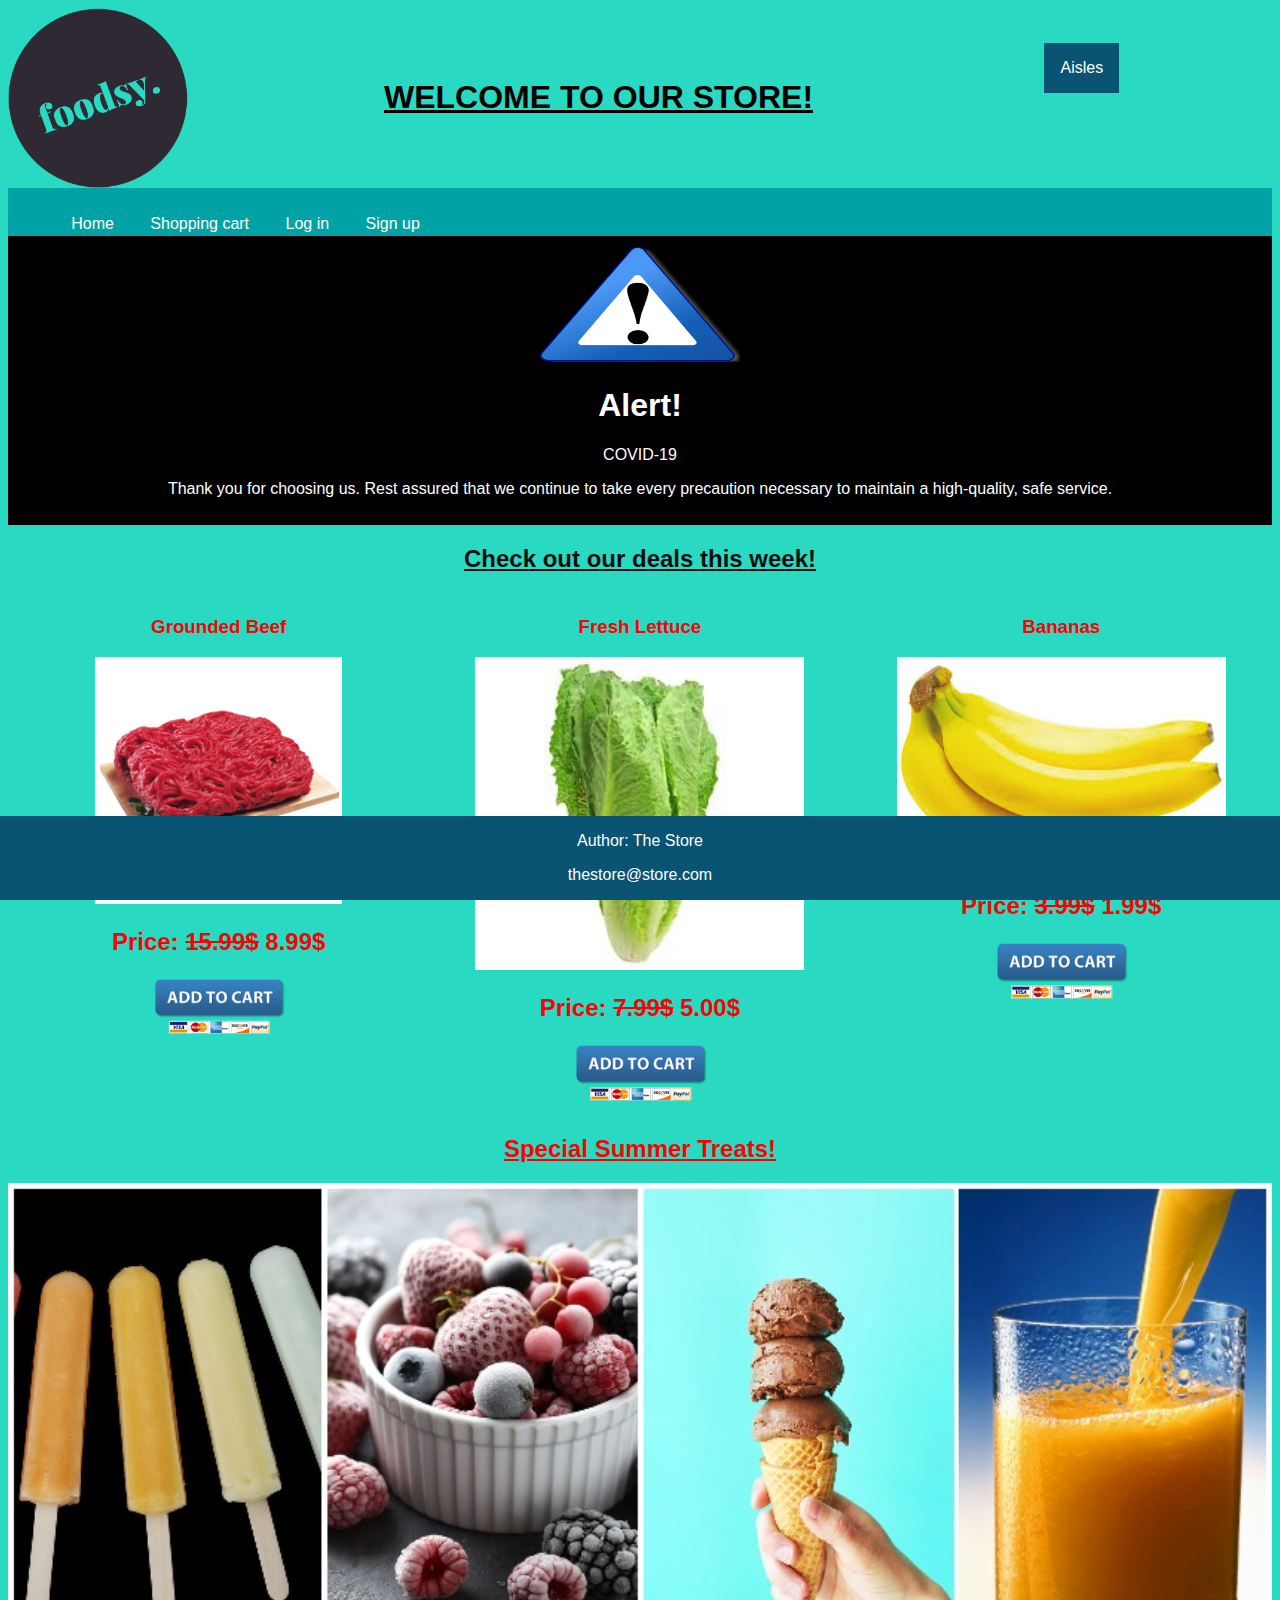
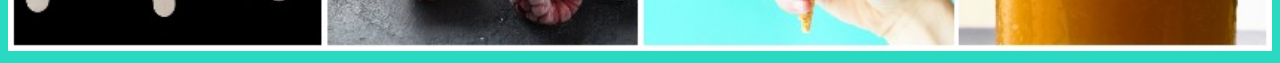
<file: 222.html>
<!--
    P1 - HOME PAGE
    Noor Hammodi - 40061760
-->
<!DOCTYPE html>
<html lang="en">

<head>
    <meta charset="UTF-8">
    <meta name="viewport" content="width=device-width, initial-scale=1.0">
    <title> Foodsy - Home</title>
    <link rel="stylesheet" href="css/p1.css">
</head>

<body style="background-color:#29D9C2;">

    <div id="logo">
        <img src="images/logo.png" width="180" height="180" style="float:left;">
    </div>

    <div class="header">

        <div class="header-right">

            <div class="dropdown">
                <button class="dropbtn">Aisles</button>
                <div class="dropdown-content">
                    <a href="aisles/meat-poultry.html">Aisle 1-Meat</a>
                    <a href="aisles/snacks.html">Aisle 2-Snack</a>
                    <a href="aisles/bread.html">Aisle 3-Bread</a>
                    <a href="aisles/fruits-vegetables.html">Aisle 4-Fruits & Vegetables</a>
                    <a href="aisles/frozen.html">Aisle 5-Frozen</a>
                </div>
            </div>
        </div>

    </div>
    <div class="welcome">
        <h1><b><u> WELCOME TO OUR STORE!</u></b></h1>
    </div>

    <nav>
        <ul>
            <li><a href="index.html">Home</a></li>
            <li><a href="shopping-cart/index.html">Shopping cart</a></li>
            <li><a href="user/login.html">Log in</a></li>
            <li><a href="user/register.html">Sign up</a></li>
        </ul>
    </nav>

    <div class="alert">
        <img src="images/alert.png" alt="alert" width="200 " height="115" style="text-align: center;">

        <h1>Alert! </h1>
        <p>COVID-19</p>
        <p> Thank you for choosing us. Rest assured that we continue to take every precaution necessary to maintain a
            high-quality, safe service.</p>

    </div>



    <div class="title">
        <h2><u>Check out our deals this week!</h2></u>
    </div>
    <div class="row">
        <div class="column">
            <p>
            <h3>Grounded Beef</p>
            </h3>

            <img src="images/beef.jpg" alt="beef" style="width:60%">
            <p>
            <h2> Price: <del>15.99$</del> 8.99$</h2>
            </p>
            <a href="product-descriptions/groundbeef.html">
                <img src="images/add.png" alt="add to cart" style="width:50%">
            </a>
        </div>
        <div class="column">
            <p>
            <h3>Fresh Lettuce</p>
            </h3>
            <img src="images/lettuce.jpeg" alt="green lettuce" style="width:80%">
            <p>
            <h2> Price: <del>7.99$</del> 5.00$</h2>
            </p>
            </article>
            <a href="product-descriptions/lettuce.html">
                <img src="../images/add.png" alt="add to cart" style="width:50%">
            </a>
        </div>
        <div class="column">
            <p>
            <h3>Bananas</p>
            </h3>
            <img src="images/banana.jpg" alt="Real bananas" style="width:80%">
            <p>
            <h2> Price: <del>3.99$</del> 1.99$</h2>
            </p>
            </article>
            <a href="product-descriptions/banana.html">
                <img src="images/add.png" alt="add to cart" style="width:50%">
            </a>
        </div>
    </div>
    <div class="subtitle">
        <h2><u>Special Summer Treats!</h2></u>
    </div>


    <div class="rows">


        <a href="aisles/frozen.html">
            <img src="images/summertreats.jpg" alt="icecream" style="width: 100%;">
        </a>
    </div>


    <div class="footer">
        <p>Author: The Store</p>
        <p>thestore@store.com</p>
    </div>




</body>

</html>
</file>
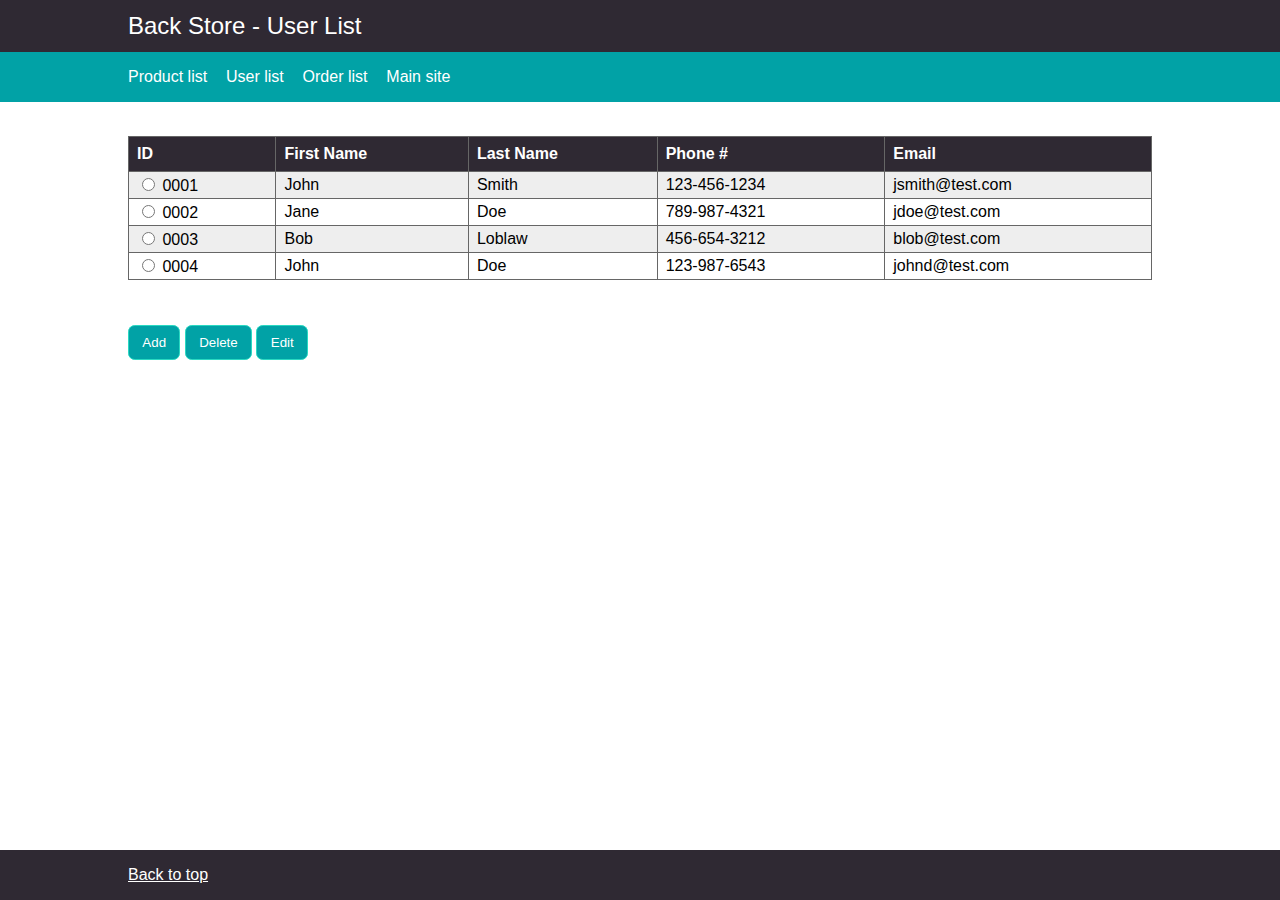
<file: p9.html>
<!--
    P9 - User list page
    Georges Grondin - 40034160
-->

<!DOCTYPE html>
<html lang="en">
<head>
    <meta charset="UTF-8">
    <meta name="viewport" content="width=device-width, initial-scale=1.0">
    <title>User List</title>
    <link rel="stylesheet" href="css/p7-p12.css">
</head>
<body>

    <header id="main-header">
        <!--<img src="pear.png"  style="float: left; padding-right: 1em;">-->
        Back Store - User List
    </header>

    <nav>
        <ul>
            <li><a href="p7.html">Product list</a></li>
            <li><a href="p9.html">User list</a></li>
            <li><a href="p11.html">Order list</a></li>
            <li><a href="p1.html">Main site</a></li>
        </ul>
    </nav>
    
    

    <div id="main-block">
        <br>
        <form action="p10.html">
            <table>
                <tr>
                    <th>ID</th>
                    <th>First Name</th>
                    <th>Last Name</th>
                    <th>Phone #</th>
                    <th>Email</th>
                </tr>
                <tr>
                    <td>
                        <label for="row1"><input type="radio" name="selectedUser" id="row1" /> 0001</label>
                    </td>
                    <td>John</td>
                    <td>Smith</td>
                    <td>123-456-1234</td>
                    <td>jsmith@test.com</td>
                </tr>
                <tr>
                    <td>
                        <label for="row2"><input type="radio" name="selectedUser" id="row2" /> 0002</label>
                    </td>
                    <td>Jane</td>
                    <td>Doe</td>
                    <td>789-987-4321</td>
                    <td>jdoe@test.com</td>
                </tr>
                <tr>
                    <td>
                        <label for="row3"><input type="radio" name="selectedUser" id="row3" /> 0003</label>
                    </td>
                    <td>Bob</td>
                    <td>Loblaw</td>
                    <td>456-654-3212</td>
                    <td>blob@test.com</td>
                </tr>
                <tr>
                    <td>
                        <label for="row3"><input type="radio" name="selectedUser" id="row4" /> 0004</label>
                    </td>
                    <td>John</td>
                    <td>Doe</td>
                    <td>123-987-6543</td>
                    <td>johnd@test.com</td>
                </tr>
            </table>
            <br>
            <input type="submit" value="Add" class="button">
            <input type="button" value="Delete" class="button">
            <input type="submit" value="Edit" class="button"> 
            
        </form>
        <br>

    </div>
    <footer>
        <a href="p9.html#main-header">Back to top</a>
    </footer>

</body>
</html>
</file>
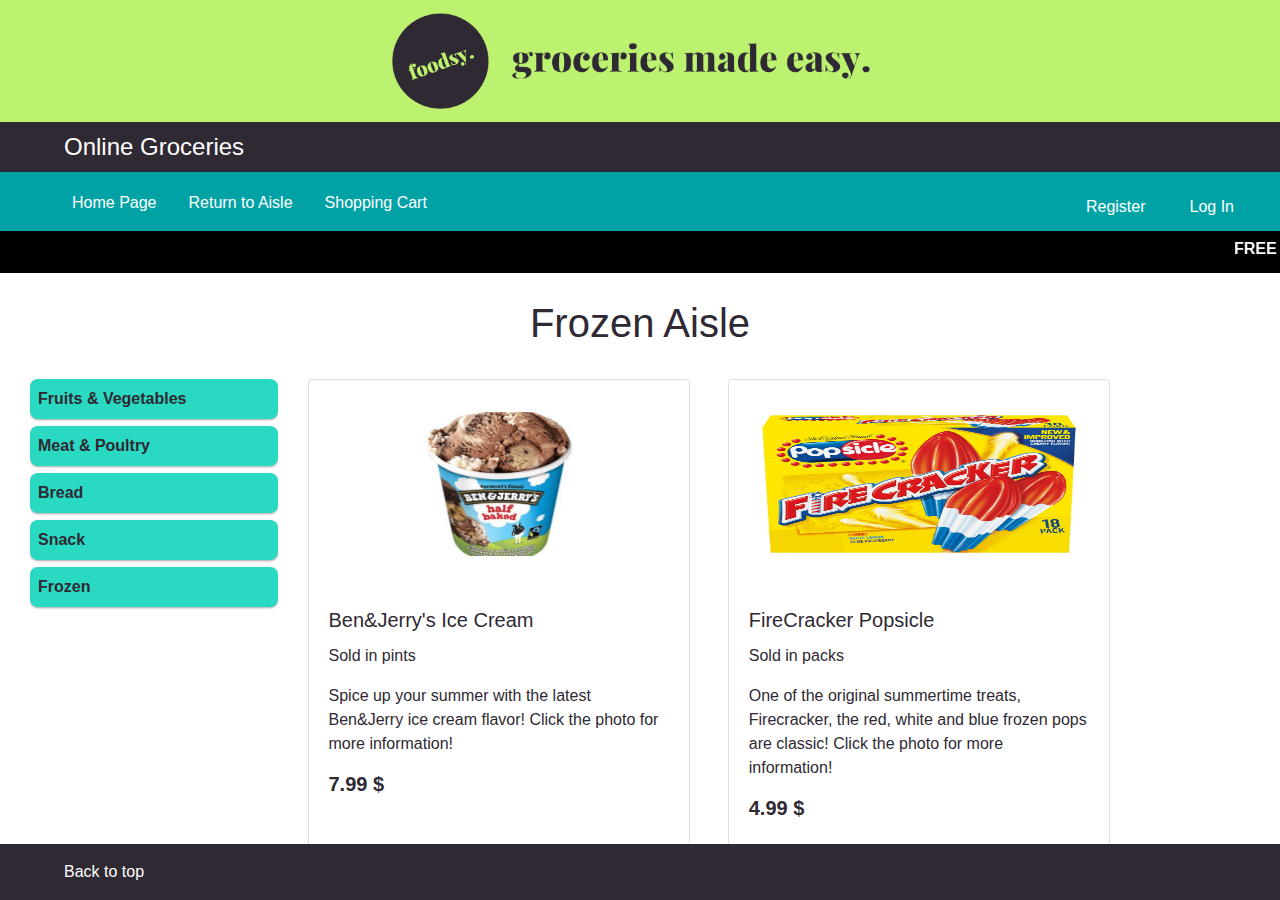
<file: aisles/frozen.html>
<!--
    P2 - AISLE PAGE
    Noor Hammodi - 40061760
-->
<!DOCTYPE html>
<html lang="en">

<head>
    <meta charset="UTF-8">
    <meta name="viewport" content="width=device-width, initial-scale=1.0">
    <link rel="stylesheet" href="https://stackpath.bootstrapcdn.com/bootstrap/4.4.1/css/bootstrap.min.css">
    <link rel="stylesheet" href="../css/p2.css">
    <title>Frozen Aisle</title>
</head>

<body>
    <header id="main-header">
        <img id="logo" class="img-fluid" src="../images/logo.png" alt="logo" />
        <img id="slogan" class="img-fluid" src="../images/slogan.png" alt="slogan" />
    </header>
    <div class="page-header">
        Online Groceries
    </div>
    <nav class="navbar navbar-expand-sm">
        <ul class="navbar-nav mr-auto">
            <li class="nav-item active">
                <a class="nav-link" href="../index.html">Home Page</a>
            </li>
            <li class="nav-item">
                <a class="nav-link" href="../aisles/fruits-vegetables.html">Return to Aisle</a>
            </li>
            <li class="nav-item">
                <a class="nav-link" href="../shopping-cart/index.html">Shopping Cart</a>
            </li>
        </ul>
        <ul class="navbar-nav ml-auto">
            <li class="nav-item">
                <a class="nav-link" href="../user/register.html">
                    <button class="user-button" type="button" name="user-button">
                    Register
                    </button>
                </a>
            </li>
            <li class="nav-item">
                <a class="nav-link" href="../user/login.html">
                    <button class="user-button" type="button" name="login-button">
                    Log In
                    </button>
                </a>
            </li>
        </ul>
    </nav>

    <div class="banner">
        <marquee behavior="scroll" direction="left">
            <h6><b>FREE DELIVERY FOR ORDERS ABOVE 30 $</b></h6>
        </marquee>
    </div>
    <div class="container-fluid">
        <h1>Frozen Aisle</h1><br/>
        <div class="row container">
            <div class="col-md-3 col-sm-12">
                <div class="menu ">
                    <ul class="list-unstyled">
                        <a href="fruits-vegetables.html">
                            <li>Fruits & Vegetables</li>
                        </a>
                        <a href="meat-poultry.html">
                            <li>Meat & Poultry</li>
                        </a>
                        <a href="bread.html">
                            <li>Bread</li>
                        </a>
                        <a href="snacks.html">
                            <li>Snack</li>
                        </a>
                        <a href="frozen.html">
                            <li>Frozen</li>
                        </a>
                    </ul>
                </div>
            </div>

            <div class="col-md-9 col-sm-12">
                <div class="card-deck">
                    <div class="card">
                        <img class="card-img-top" src="../images/bj.jpg" alt="Ice Cream">
                        <div class="card-body">
                            <h5 class="card-title">Ben&Jerry's Ice Cream</h5>
                            <p class="card-text">
                                Sold in pints
                            </p><p class="body">Spice up your summer with the latest Ben&Jerry ice cream flavor!
                                Click the photo for more information!</p>
                                                            
                            <h5 class="card-bold ">7.99 $</h5>
                            <a href="../product-descriptions/icecream.html " class="stretched-link"></a>
                        </div>
                    </div>
                    
                    

                    <div class="card">
                        <img class="card-img-top" src="../images/popp.jpg" alt="Popsicle">
                        <div class="card-body">
                            <h5 class="card-title">FireCracker Popsicle</h5>
                            <p class="card-text">
                                Sold in packs
                                
                            </p><p class="body">One of the original summertime treats, Firecracker, the red, white and blue frozen pops are classic!
                                Click the photo for more information!
                            </p>
                            <h5 class="card-bold">4.99 $</h5>
                            <a href="../product-descriptions/popsicle.html" class="stretched-link"></a>
                        </div>
                    </div>
                </div>
            </div>
        </div>
    </div>


    <footer>
        <a href="frozen.html#main-header">Back to top</a>
    </footer>

</body>

</html>
</file>
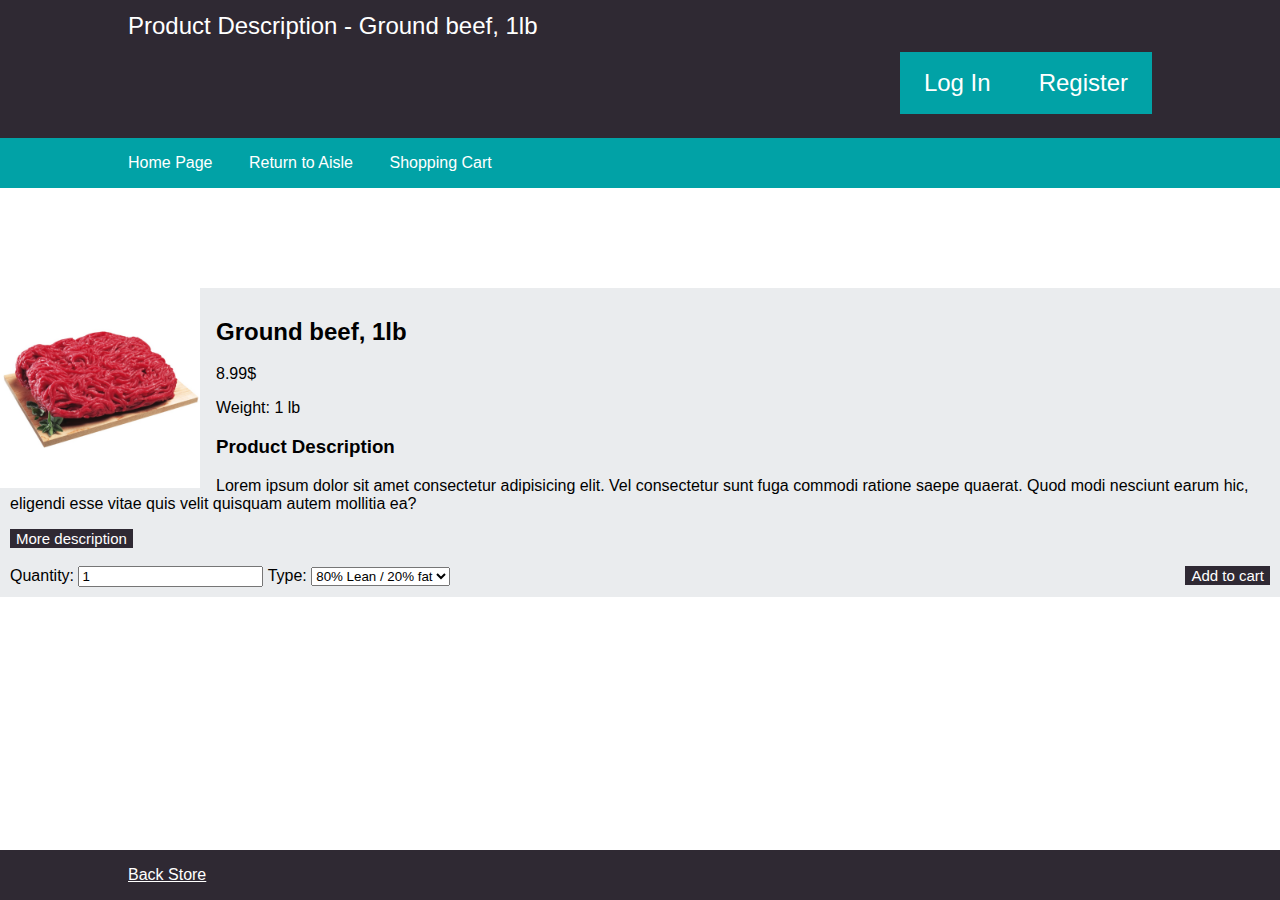
<file: product-descriptions/ground beef.html>
<!--
    P3 - Product page description
    Georges Grondin - 40034160
-->

<!DOCTYPE html>
<html lang="en">

<head>
    <meta charset="UTF-8">
    <meta name="viewport" content="width=device-width, initial-scale=1.0">
    <title>Ground Beef</title>
    <link rel="stylesheet" href="../css/p3.css">
</head>



<body>
    <header>
        <div class="product-name-header">
            Product Description - Ground beef, 1lb
        </div>

        <div class="register-log-in">
            <a href="../user/register.html"><button class="user-button" type="button" name="user-button">Register</button></a>
            <a href="../user/login.html"><button class="user-button" type="button" name="login-button">Log In</button></a>
        </div>
    </header>

    <nav>
        <ul>
            <li><a href="../index.html">Home Page</a></li>
            <li><a href="../aisles/meat-poultry.html">Return to Aisle</a></li>
            <li><a href="../shopping-cart/index.html">Shopping Cart</a></li>
        </ul>
    </nav>


    <div class="main-body">
        <div class="image">
            <img src="../images/beef.jpg" alt="IMAGE" width="200px" height="200px" />
        </div>
        <div class="description">
            <h2>Ground beef, 1lb</h2>
            <p>8.99$</p>
            <p>Weight: 1 lb</p>
            <h3>Product Description</h3>
            <p>Lorem ipsum dolor sit amet consectetur adipisicing elit. Vel consectetur sunt fuga commodi ratione saepe quaerat. Quod modi nesciunt earum hic, eligendi esse vitae quis velit quisquam autem mollitia ea?</p>
    

            <button class="addtocart" type="button" name="addtocart-button">More description</button><br><br>

            <form action="../shopping-cart/index.html">
                <label for="quantity">Quantity:</label>
                <input type="number" id="quantity" name="quantity" min="1" value=1 size="2">
                <label for="type">Type:</label>
                <select id="type" name="type">
                    <option value="80-20">80% Lean / 20% fat</option>
                    <option value="93-7">93% Lean / 7% fat</option>
                </select>

            

                <div class="addtocartposition">
                    <button class="addtocart" type="submit" name="addtocart-button">Add to cart</button>
                </div>
            </form>
        </div>

    </div>
    <footer>
        <a href="../backstore/p7.html">Back Store</a>
    </footer>




</body>

</html>
</file>
<file: css/p1.css>
/* STYLE SHEET FOR P1
Noor Hammodi - 40061760 */
.logo{
    position:fixed;
    top: 0;
    left:0;
}

body{
font-family: Arial;
}
nav {
  background-color: #01A2A6;
  color: #fff;
  padding-left: 5%;
  padding-top: 0.9%;
  height: 3em;
}

nav a {
  color: white;
  text-decoration: none;
  font-size: 1em;
  vertical-align: bottom;
  padding-right: 1em;
}

nav a:hover {
  color: #FFFFA6;
  text-decoration: none;
}

nav ul {
  padding: 0;
  list-style: none;
}

nav li {
  display: inline;
  padding-right: 1em;
}
.header a{
    float: left;
    color: black;
    text-align: center;
    padding: 12px;
    text-decoration: none;
    font-size: 18px;
    line-height: 25px;
    border-radius: 4px;
}
.header a:hover{
    background-color: #ddd;
    color: black;
}
.header a.active{
    background-color: dodgerblue;
    color: white;
}

.header-right{
    float: right;
  margin: 2.8%;
  width: 15.2%;
}
.dropbtn {
    background-color: #085472;
    color: white;
    padding: 16px;
    font-size: 16px;
    border: none;
  }
  
  .dropdown {
    position: relative;
    display: inline-block;
  }
  
  .dropdown-content {
    display: none;
    position: absolute;
    background-color: #f1f1f1;
    min-width: 160px;
    box-shadow: 0px 8px 16px 0px rgba(0,0,0,0.2);
    z-index: 1;
  }
  
  .dropdown-content a {
    color: black;
    padding: 12px 16px;
    text-decoration: none;
    display: block;
  }
  
  .dropdown-content a:hover {background-color: #ddd;}
  
  .dropdown:hover .dropdown-content {display: block;}
  
  .dropdown:hover .dropbtn {background-color:#085472;}

.welcome{
  border: red ;
color: black;
text-align: center;
padding: 50px;
 font-family: Arial;
}
.alert{
border:1px solid black;
background-color: black;
color: white;
text-align: center;
padding: 10px;
align-items: center;
font-family: Arial;

}
.title{
  color: rgb(15, 14, 14);
text-align: center;
font-family: Arial;

}
.row{
  color:red;
text-align: center;
font-family: Arial;
}
* {
  box-sizing: border-box;
}
.column {
  float: left;
  width: 33.33%;
  padding: 5px;
}


.row::after {
  content: "";
  clear: both;
  display: table;
}
h2{
  text-align: center;
}
.columns {
  float: left;
  width: 25%;
  padding: 10px;}

 .subtitle{
   text-align: center;
   color: red;
   font-family: Arial;
 }
  .footer {
    position: fixed;
    left: 0;
    bottom: 0;
    width: 100%;
    background-color: #085472;
    color: white;
    text-align: center;
 }
</file>
<file: css/p7-p12.css>
/*
Backstore CSS stylesheet (for pages P7-P12)
Georges Grondin - 40034160
*/

/*tag-level styles*/

a {
    text-decoration: underline;
	color:#2F2933;
}

a:hover {
    color: #01A2A6;
}

html, body {
    font-family: Arial, Helvetica, sans-serif;
    background-color: #fff;
	color: #000;
    margin: 0px;
    padding: 0px;
    font-size: 1em;
    height: 100%;

}

header{
	background-color: #2F2933;
    color: #fff;
	margin: auto;
    overflow: hidden;
    padding: 0.5em 10%;
    font-size:1.5em;
}

nav {
	background-color: #01A2A6;
    color: #fff;
    margin: auto;
    overflow: hidden;
    padding-left: 10%;
    padding-right: 10%;
}

nav a{
	color: white;
	text-decoration: none;
	font-size: 1em;
	padding-right: 0.2em;
}

nav a:hover {
    color: #FFFFA6;
}

nav ul{
	padding: 0;
    list-style: none;
    float: left;
}

nav li{
    display:inline;
    padding-right: 0.7em;
}

table{
    width: 100%;
    background-color: #fff;
    overflow: scroll;
}

table, th, td {
    border: 1px solid #666;
    border-collapse: collapse;
}

td{
    height: 1.5em;
    padding-left: 0.5em;
}

th{
    height: 2em;
    background-color: #2F2933;
    color: #fff;
    text-align: left;
    padding-left: 0.5em;
}

tr:nth-child(even) {
    background-color: #eee;
}
tr:hover{
    background-color: #FFFFA6;
}

footer{
    background-color: #2F2933;
    color: #fff;
    padding: 1em 0;
    position: fixed;
    bottom: 0;
    width: 90%;
    margin: auto;
    padding-left: 10%;

}

footer a{
	color: white;
}

footer a:hover {
    color: #FFFFA6;
}

textarea{
    width: 100%;
}



/*ID styles */
#main-block {
    margin: auto;
    width: 100%;
    padding-bottom: 4em;
    padding-left: 10%;
    padding-top: 1em;
    padding-right: 10%;
    box-sizing: border-box;
}

#main-container {
    min-height: 100%;
    position: relative;
}




/*classes*/

.button:disabled {
    background-color: #888;
    color: #fff;
    border: solid 1px #666;
}
.button:disabled:hover {
    background-color: #888;
    color: #fff;
    border: solid 1px #666;
}

.button{
    background-color: #01A2A6;
	color: #fff;
	padding: 0.7em 1em;
    border: solid 1px #29D9C2;
    border-radius: 0.5em;
    margin-top: 2em;

}
.button:hover{
    background-color: #29D9C2;
    color: #fff;
}

.button:active{
    background-color: #BDF271;
    color: #fff;
}


.container{
	width: 90%;
	margin: auto;
    overflow: hidden;
}


.inputbox {
    border-style: solid 1px #2F2933;
    padding: 0.5em;
    margin:0.2em 0px;
}

.form-container{
    float: left;
    padding: 0.5em;
    position: relative;
}

.form-large{
    margin: 2em 0;
    padding: 2em;
    background-color: #eee;
    float: left;
    width: 100%;
    box-sizing: border-box;
    
}

.logout-button {
    background-color: #BDF271;
    color: #000;
	padding: 0.7em 1em;
    border: solid 1px #2F2933;
    border-radius: 0.5em;
    float: right;
    margin-top: 0.5em;
    margin-bottom: 0.5em;
    background-image: linear-gradient(#FFFFA6,#BDF271);
}

.logout-button:hover{
    background-image: linear-gradient(#BDF271, #FFFFA6);
}

.required-fields{
    float: right;
}

.table-overflow{
    overflow-x: auto;
}

.textarea-container{
    float: left;
    width: 75%;
}

.clr{
	clear:both;
}
</file>
<file: css/p2.css>
/* CSS stylesheet (p2)
Shi Qi Zhou - 40163947 
*/

* {
    box-sizing: border-box;
}

html,
body {
    font-family: Arial, Helvetica, sans-serif;
    background-color: #fff;
    color: #2F2933;
    padding: 0;
    margin: 0;
    height: 100%;
    font-size: 1em;
    overflow-x: hidden;
    clear: both;
}

header {
    padding-top: 1%;
    padding-bottom: 1%;
    background-color: #bdf271;
    height: fit-content;
    width: auto;
    display: block;
    text-align: center;
}

footer {
    position: absolute;
    bottom: 0;
    left: 0;
    right: 0;
    width: 100%;
    background-color: #2F2933;
    color: #fff;
    padding: 1em 0;
    padding-left: 5%;
}

footer a {
    color: white;
}

footer a:hover {
    color: #FFFFA6;
}

p {
    color: #2F2933;
}

a {
    text-decoration: none;
    color: #2F2933;
}

h1 {
    text-align: center;
}

nav,
.navbar {
    background-color: #01A2A6;
    color: #fff;
    padding-left: 5%;
    padding-top: 1px;
    height: 3em;
}

.nav-link {
    color: white;
    text-decoration: none;
    font-size: 1em;
    vertical-align: bottom;
    padding-right: 1em;
}

nav a:hover,
.nav-link:hover {
    color: #FFFFA6;
    text-decoration: none;
}

nav ul {
    padding: 0;
    list-style: none;
}

nav li {
    display: inline;
    padding-right: 1em;
}


/* Class level Selector */


/* Clear Table */

.row::after {
    content: "";
    clear: both;
    display: table;
}

.banner {
    height: fit-content;
    overflow: hidden;
    background-color: black;
    color: white;
    text-align: center;
    padding-top: 0.6%;
    margin: 0em;
}

.button:hover,
.user-button:hover {
    color: #FFFFA6;
}

.user-button {
    background: #01A2A6;
    color: white;
    border: none;
    font-size: 1em;
    float: right;
    vertical-align: middle;
}

.user-button:hover {
    color: #FFFFA6;
}

.container-fluid {
    margin-top: 2%;
    margin-bottom: 2%;
    padding-bottom: 2%;
}

.img-fluid {
    margin: 0em;
    display: inline-block;
    vertical-align: middle;
}

.page-header {
    background-color: #2F2933;
    color: #fff;
    margin: auto;
    overflow: hidden;
    padding-left: 5%;
    padding-top: 0.55%;
    padding-bottom: 0.55%;
    font-size: 1.5em;
}

.page-header img {
    height: 28px;
    width: auto;
    display: inline-block;
    vertical-align: middle;
}

.menu ul {
    list-style-type: none;
    margin: 0;
    padding: 0;
    overflow: auto;
}

.menu li {
    padding: 8px;
    margin-bottom: 7px;
    background-color: #29d9c2;
    color: #2F2933;
    font-weight: bold;
    border-radius: 0.5em;
    box-shadow: 0 1px 3px rgba(0, 0, 0, 0.12), 0 1px 2px rgba(0, 0, 0, 0.24);
}

.menu li:hover,
.menu a:hover {
    background-color: #bdf271;
    text-decoration: none;
}

.aside {
    margin-top: 2%;
    background-color: #bdf271;
    color: #2F2933;
    width: 100%;
    text-align: center;
    padding: 0.5%;
    font-size: 70%;
    box-shadow: 0 1px 3px rgba(0, 0, 0, 0.12), 0 1px 2px rgba(0, 0, 0, 0.24);
}

.card-img-top {
    padding: 2em;
    height: 13rem;
    width: auto;
}

.card-bold {
    font-weight: bold;
}

.card-deck {
    display: grid;
    grid-template-columns: repeat(auto-fit, minmax(250px, 1fr));
    grid-gap: .5rem;
}

.navbar {
    background-color: #01A2A6;
    color: #fff;
    padding-left: 5%;
    padding-top: 0.9%;
    height: fit-content;
}


/* ID Selector */

#logo {
    height: 6em;
}

#slogan {
    height: 3em;
}
</file>
<file: css/p3.css>
/*
Product description page (p3)
Ejazali Rezayi - 40101892
*/

html, body {
    font-family: Arial, Helvetica, sans-serif;
    background-color: #fff;
	color: #000;
    margin: 0px;
    padding: 0px;
    font-size: 1em;
    height: 100%;

}

header{
	background-color: #2F2933;
    color: #fff;
	margin: auto;
    overflow: hidden;
    padding: 0.5em 10%;
    font-size:1.5em;
}

nav{
	background-color: #01A2A6;
    color: #fff;
    margin: auto;
    overflow: hidden;
    padding-left: 10%;
    padding-right: 10%;
}

nav a{
	color: white;
	text-decoration: none;
	font-size: 1em;
	padding-right: 1em;
}

nav a:hover {
    color: #FFFFA6;
}

nav ul{
	padding: 0;
    list-style: none;
    float: left;
}

nav li{
    display:inline;
    padding-right: 1em;
}

img {
    float: left;
    padding-right: 1em;
}

footer {
    background-color: #2F2933;
    color: #fff;
    padding: 1em 0;
    position: fixed;
    bottom: 0px;
    width: 90%;
    margin: auto;
    padding-left: 10%;
}

footer a {
    color: white;
}

footer a:hover {
    color: #FFFFA6;
}

.description{
    padding: 10px;
    background: #EAECEE;
    margin-top: 100px;
    box-sizing: border-box;
}

.user-button {
    background: #01A2A6;
    color: white;
    border: none;
    font-size: 1em;
    float: right;
    padding: 0.7em 1em;
    margin-top: 0.5em;
    margin-bottom: 0.5em;
}

.user-button:hover {
    color: #FFFFA6;
}

.addtocart {
    background: #2F2933;
    color: white;
    border: none;
    font-size: 15px;
}

.addtocart:hover {
    color: #FFFFA6;
}

.addtocartposition {
    float: right;
}
</file>
